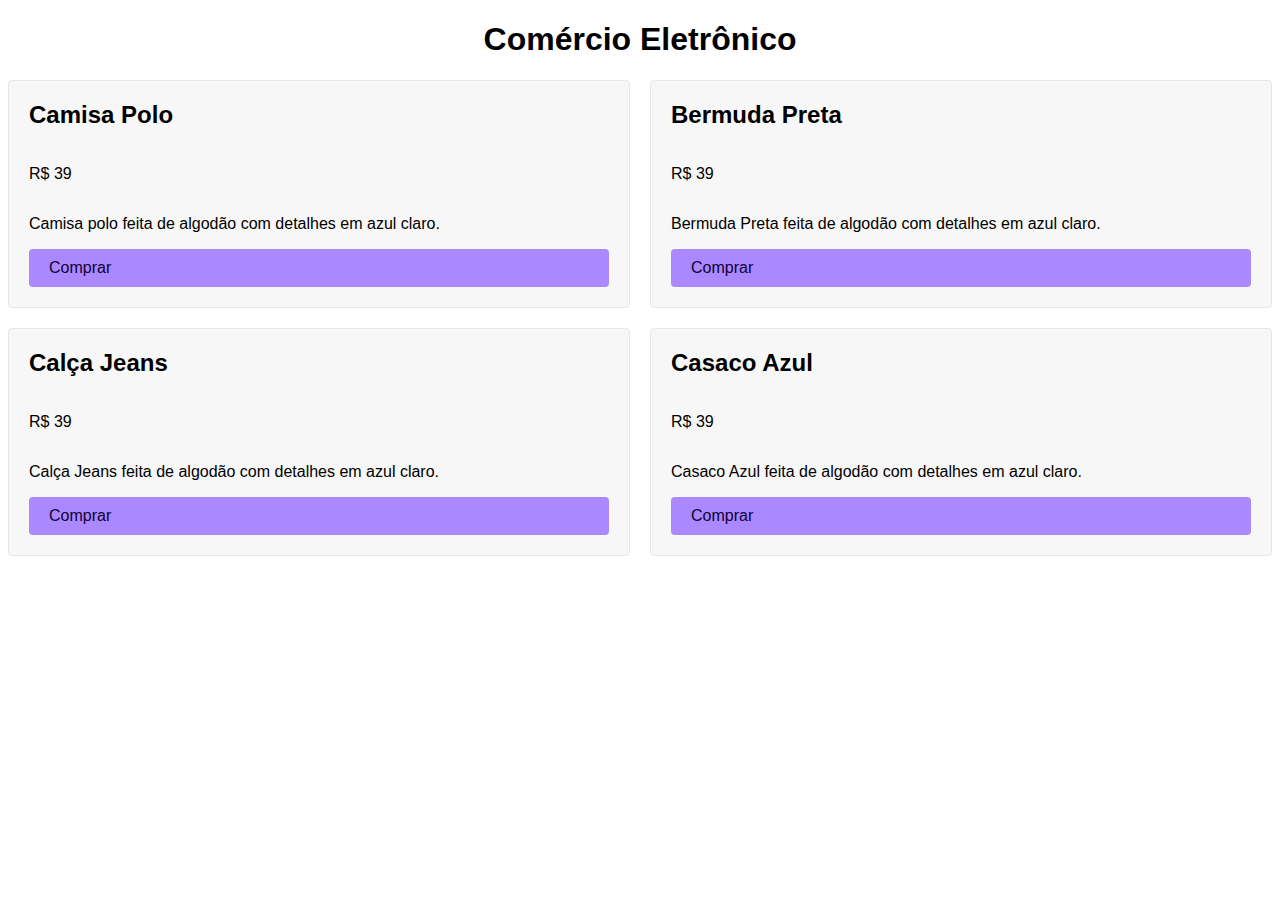
<file: modulo1-css-posicionamento/02-grid-columns/index.html>
<!DOCTYPE html>
<html>

<head>
  <meta charset="UTF-8">
  <title>Grid</title>
  <link rel="stylesheet" href="./style.css">
</head>

<body>
  <h1>Comércio Eletrônico</h1>
  <div class="grid">
    <div class="item">
      <h2>Camisa Polo</h2>
      <p class="preco">R$ 39</p>
      <p>Camisa polo feita de algodão com detalhes em azul claro.</p>
      <a class="comprar" href="/">Comprar</a>
    </div>
    <div class="item">
      <h2>Bermuda Preta</h2>
      <p class="preco">R$ 39</p>
      <p>Bermuda Preta feita de algodão com detalhes em azul claro.</p>
      <a class="comprar" href="/">Comprar</a>
    </div>
    <div class="item">
      <h2>Calça Jeans</h2>
      <p class="preco">R$ 39</p>
      <p>Calça Jeans feita de algodão com detalhes em azul claro.</p>
      <a class="comprar" href="/">Comprar</a>
    </div>
    <div class="item">
      <h2>Casaco Azul</h2>
      <p class="preco">R$ 39</p>
      <p>Casaco Azul feita de algodão com detalhes em azul claro.</p>
      <a class="comprar" href="/">Comprar</a>
    </div>
  </div>
</body>

</html>
</file>
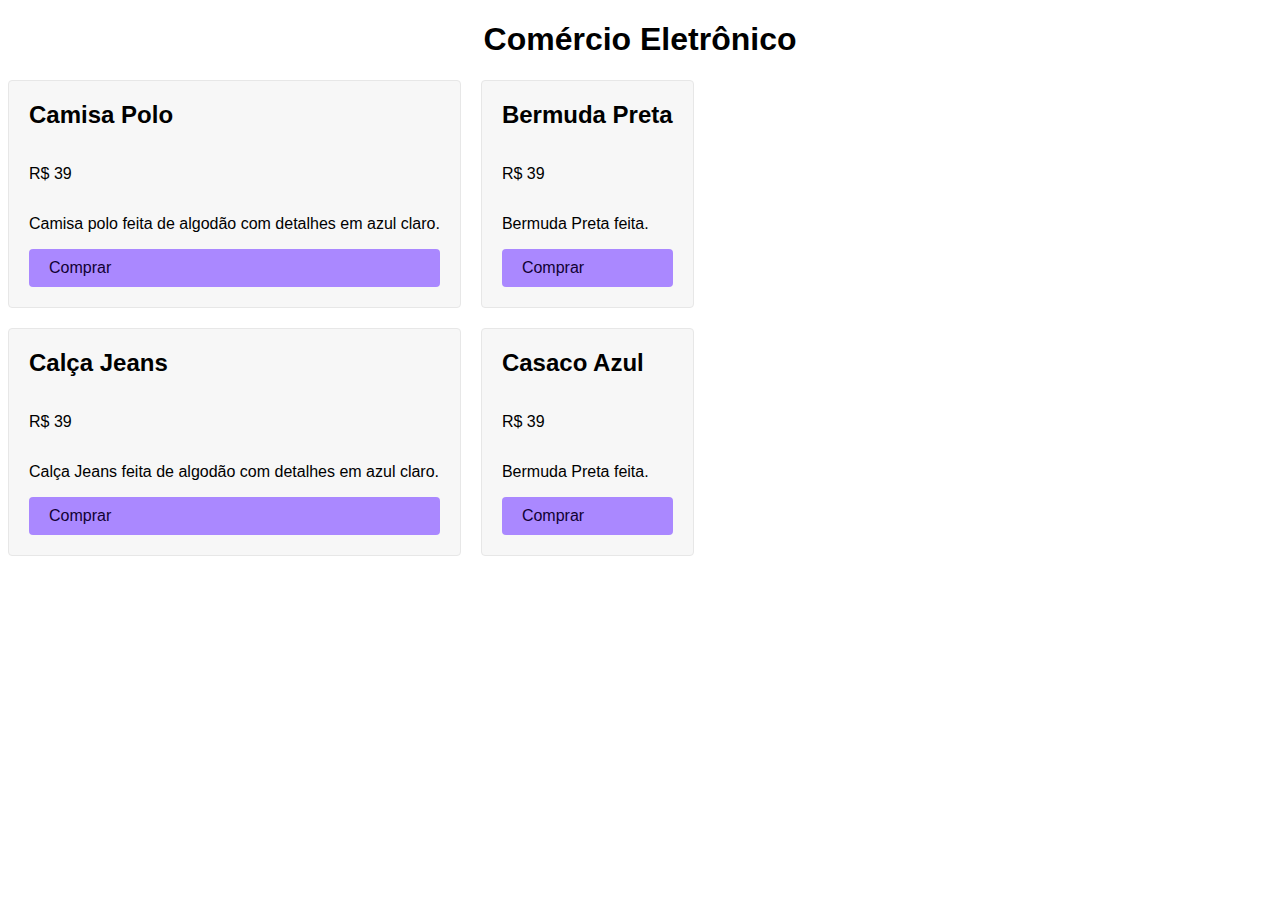
<file: modulo1-css-posicionamento/03-align-e-justify-content/index.html>
<!DOCTYPE html>
<html>

<head>
  <meta charset="UTF-8">
  <title>Grid</title>
  <link rel="stylesheet" href="./style.css">
</head>

<body>
  <h1>Comércio Eletrônico</h1>
  <div class="grid">
    <div class="item">
      <h2>Camisa Polo</h2>
      <p class="preco">R$ 39</p>
      <p>Camisa polo feita de algodão com detalhes em azul claro.</p>
      <a class="comprar" href="/">Comprar</a>
    </div>
    <div class="item">
      <h2>Bermuda Preta</h2>
      <p class="preco">R$ 39</p>
      <p>Bermuda Preta feita.</p>
      <a class="comprar" href="/">Comprar</a>
    </div>
    <div class="item">
      <h2>Calça Jeans</h2>
      <p class="preco">R$ 39</p>
      <p>Calça Jeans feita de algodão com detalhes em azul claro.</p>
      <a class="comprar" href="/">Comprar</a>
    </div>
    <div class="item">
      <h2>Casaco Azul</h2>
      <p class="preco">R$ 39</p>
      <p>Bermuda Preta feita.</p>
      <a class="comprar" href="/">Comprar</a>
    </div>
  </div>
</body>

</html>
</file>
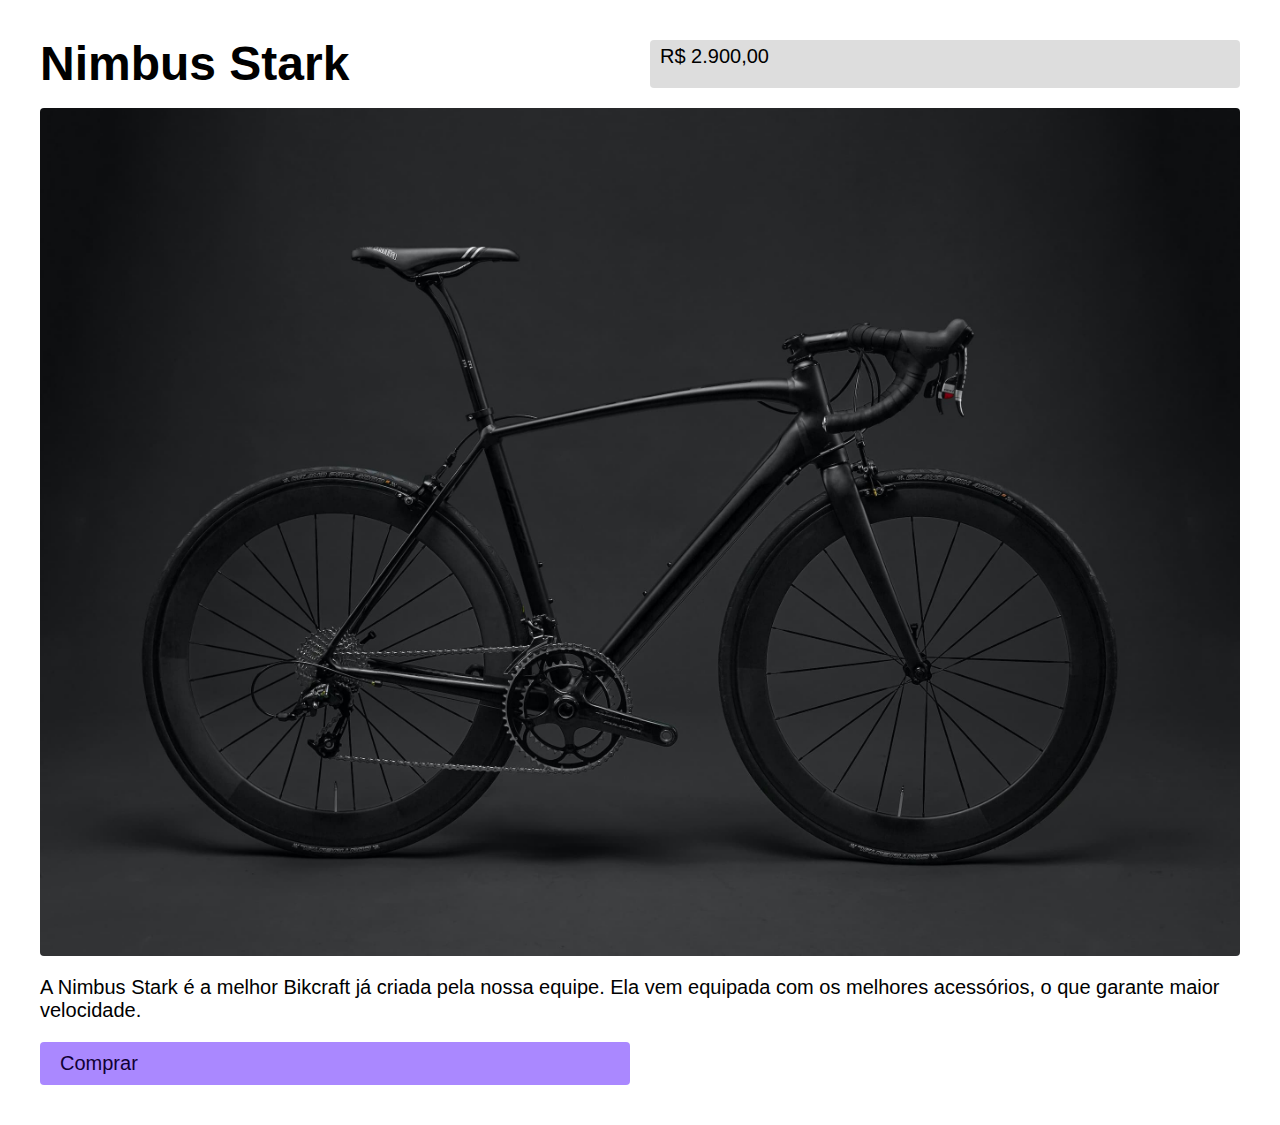
<file: modulo1-css-posicionamento/04-grid-column/index.html>
<!DOCTYPE html>
<html lang="en">
    <head>
        <meta charset="UTF-8">
        <meta name="viewport" content="width=device-width, initial-scale=1.0">
        <title>Grid</title>
        <link rel="stylesheet" href="./style.css">
    </head>

    <body>
        <div class="grid">
            <h1 class="titulo">Nimbus Stark</h2>
            <span class="preco">R$ 2.900,00</span>
            <img src="./img/bicicleta.jpg" alt="Bicicleta preta" class="foto">
            <p class="descricao">A Nimbus Stark é a melhor Bikcraft já criada pela nossa equipe. Ela vem equipada com os melhores acessórios, o que garante maior velocidade.</p>
            <a class="comprar" href="/">Comprar</a>
        </div>
    </body>
</html>
</file>
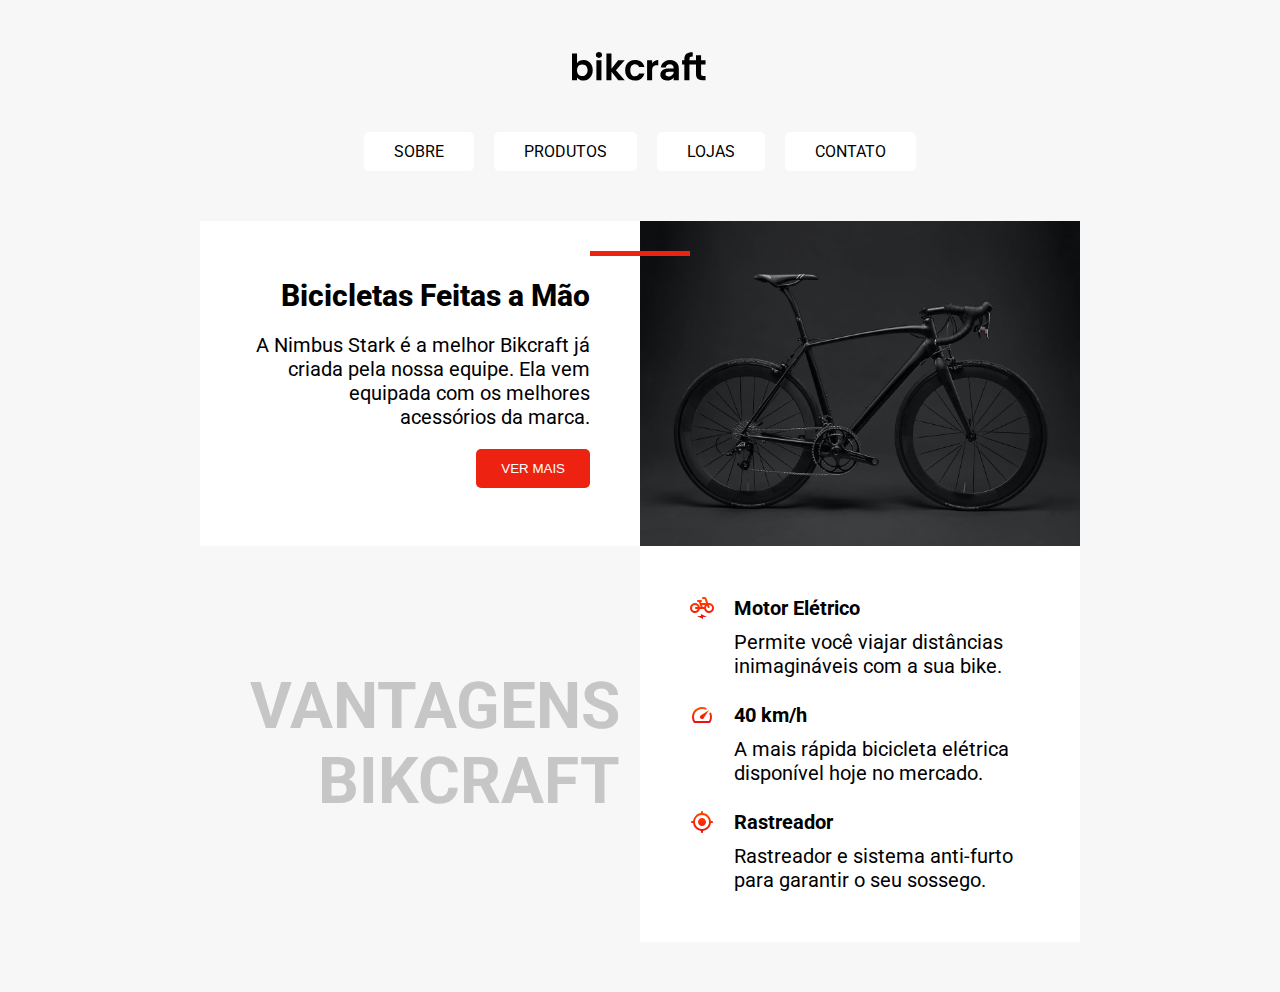
<file: modulo1-css-posicionamento/09-posicionamento-exercicio/index.html>
<!DOCTYPE html>
<html lang="pt-br">
    <head>
        <meta charset="UTF-8">
        <meta name="viewport" content="width=device-width, initial-scale=1.0">
        
        <link rel="preconnect" href="https://fonts.googleapis.com">
        <link rel="preconnect" href="https://fonts.gstatic.com" crossorigin>

        <title>Bikcraft</title>
        <link rel="stylesheet" href="./style.css">

        <link href="https://fonts.googleapis.com/css2?family=Roboto:ital,wght@0,100..900;1,100..900&display=swap" rel="stylesheet">
    </head>
    
    <body>
        <header>
            <img src="./src/bikcraft.svg" class="logo" alt="Logo da marca bikcraft">
            
            <nav>
                <ul>
                    <li><a href="#">SOBRE</a></li>
                    <li><a href="#">PRODUTOS</a></li>
                    <li><a href="#">LOJAS</a></li>
                    <li><a href="#">CONTATO</a></li>
                </ul>
            </nav>
        </header>

        <main>
            <section class="bike-info">
                <span class="detail"></span>
                
                <div>
                    <h2>Bicicletas Feitas a Mão</h2>
                    <p>A Nimbus Stark é a melhor Bikcraft já criada pela nossa equipe. Ela vem equipada com os melhores acessórios da marca.</p>
                    <button>VER MAIS</button>
                </div>

                <img src="./src/bicicleta.jpg" alt="Imagem de uma bikcraft preta">
            </section>

            <section class="bike-advantages">
                <h2>VANTAGENS BIKCRAFT</h2>

                <div class="wrap-advantages">
                    <div class="advantage-item">
                        <img src="./src/icons/eletrica.svg" alt="Ícone da bicicleta elétrica">
                        <h3>Motor Elétrico</h3>
                        <p>Permite você viajar distâncias inimagináveis com a sua bike.</p>
                    </div>

                    <div class="advantage-item">
                        <img src="./src/icons/velocidade.svg" alt="Ícone de velocímetro">
                        <h3>40 km/h</h3>
                        <p>A mais rápida bicicleta elétrica disponível hoje no mercado.</p>
                    </div>

                    <div class="advantage-item">
                        <img src="./src/icons/rastreador.svg" alt="Ícone de rastreador">
                        <h3>Rastreador</h3>
                        <p>Rastreador e sistema anti-furto para garantir o seu sossego.</p>
                    </div>
                </div>
            </section>
        </main>
    </body>
</html>
</file>
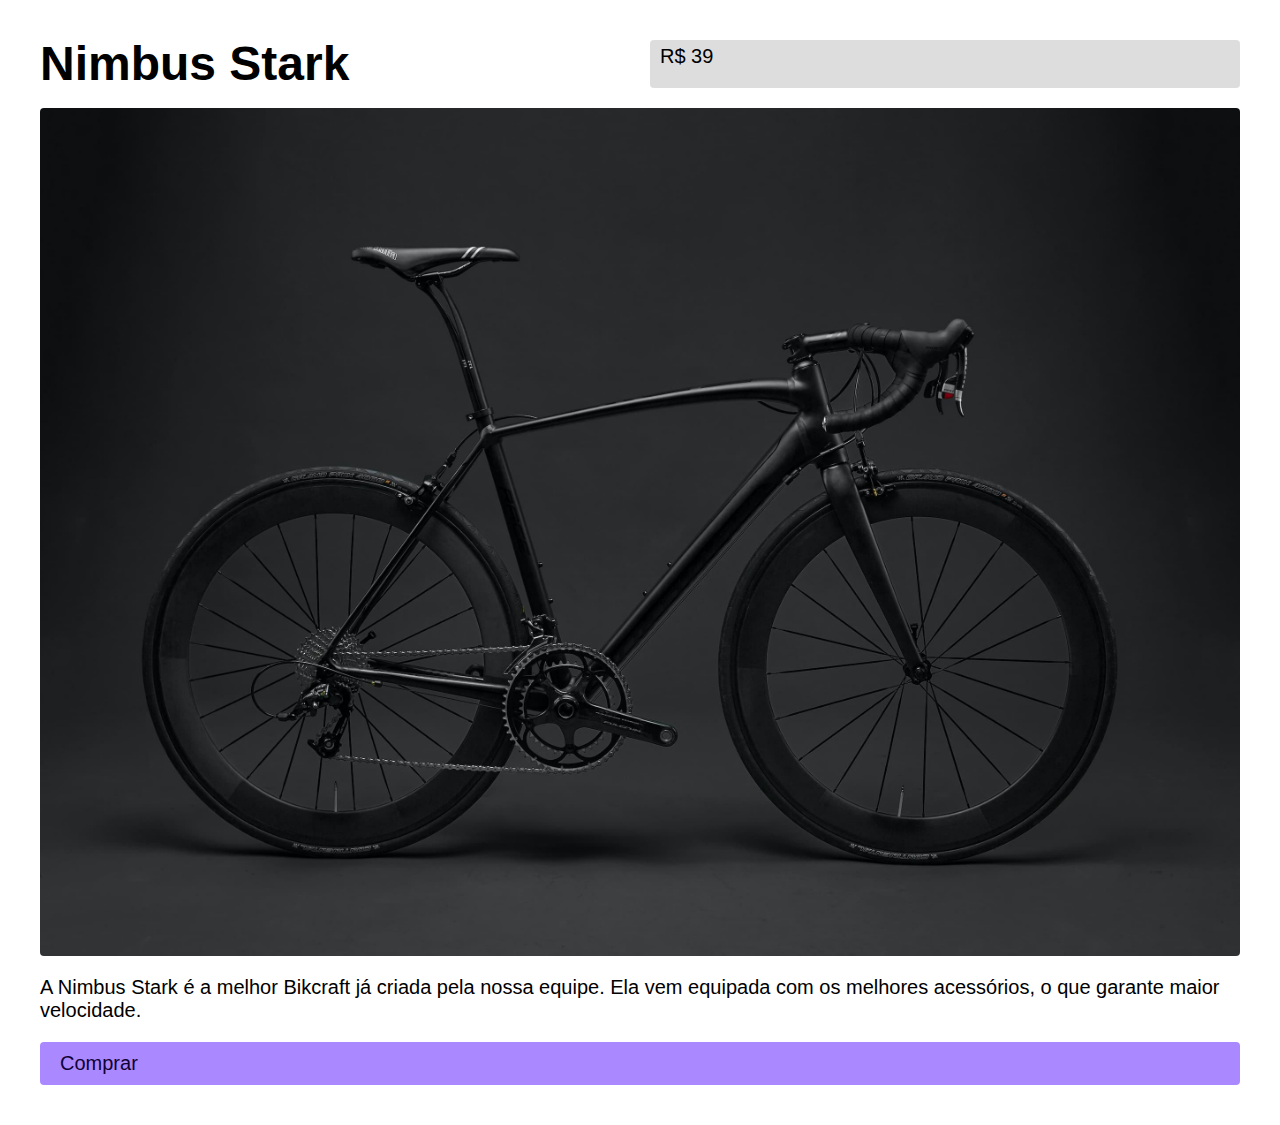
<file: modulo1-css-posicionamento/04-grid-column/web/index.html>
<!DOCTYPE html>
<html>

<head>
  <meta charset="UTF-8">
  <title>Grid</title>
  <link rel="stylesheet" href="./style.css">
</head>

<body>
  <div class="grid">
    <h1 class="titulo">Nimbus Stark</h1>
    <span class="preco">R$ 39</span>
    <img class="foto" src="./img/bicicleta.jpg" alt="Bicicleta Preta">
    <p class="descricao">A Nimbus Stark é a melhor Bikcraft já criada pela nossa equipe. Ela vem equipada com os melhores acessórios, o que garante maior velocidade.</p>
    <a class="comprar" href="/">Comprar</a>
  </div>
</body>

</html>
</file>
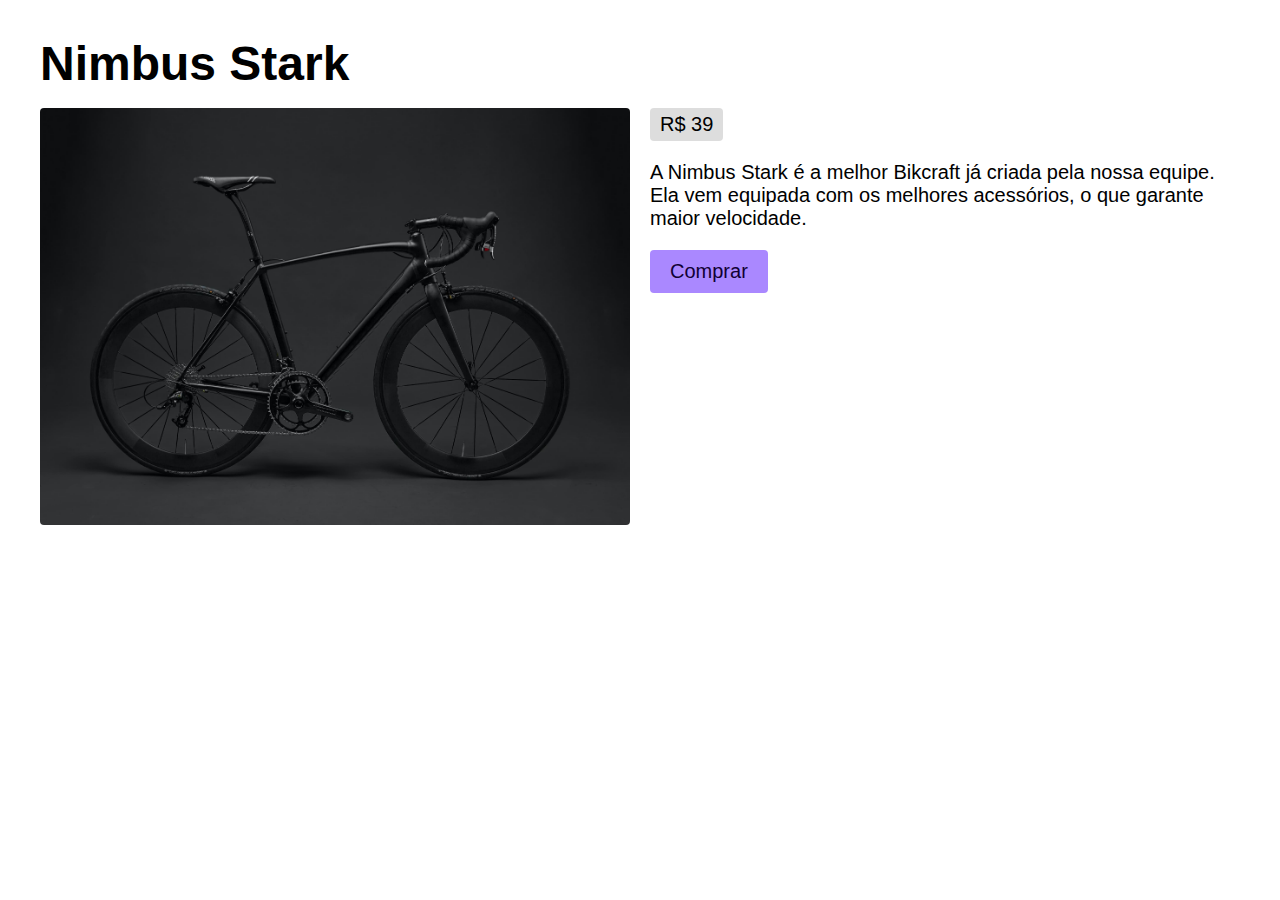
<file: modulo1-css-posicionamento/05-align-e-justify-items/web/index.html>
<!DOCTYPE html>
<html>

<head>
  <meta charset="UTF-8">
  <title>Grid</title>
  <link rel="stylesheet" href="./style.css">
</head>

<body>
  <div class="grid">
    <h1 class="titulo">Nimbus Stark</h1>
    <img class="foto" src="./img/bicicleta.jpg" alt="Bicicleta Preta">
    <div class="info">
      <span class="preco">R$ 39</span>
      <p class="descricao">A Nimbus Stark é a melhor Bikcraft já criada pela nossa equipe. Ela vem equipada com os melhores acessórios, o que garante maior velocidade.</p>
      <a class="comprar" href="/">Comprar</a>
    </div>
  </div>
</body>

</html>
</file>
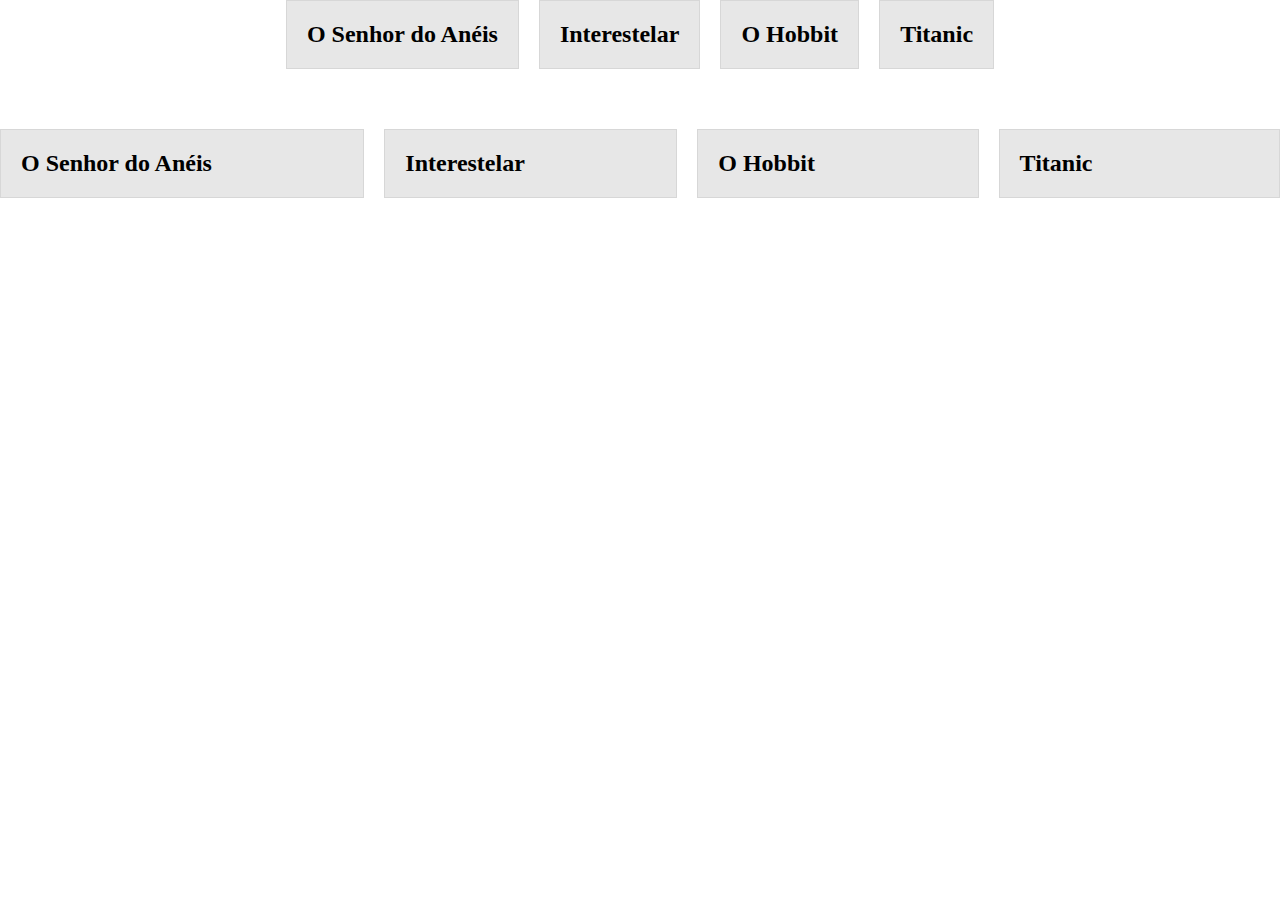
<file: modulo1-css-posicionamento/07-flexbox/web/index.html>
<!DOCTYPE html>
<html>

<head>
  <meta charset="UTF-8">
  <title>Flexbox</title>
  <link rel="stylesheet" href="./style.css">
</head>

<body>
  <div class="flex">
    <h2>O Senhor do Anéis</h2>
    <h2>Interestelar</h2>
    <h2>O Hobbit</h2>
    <h2>Titanic</h2>
  </div>

  <div class="grid">
    <h2>O Senhor do Anéis</h2>
    <h2>Interestelar</h2>
    <h2>O Hobbit</h2>
    <h2>Titanic</h2>
  </div>
</body>

</html>
</file>
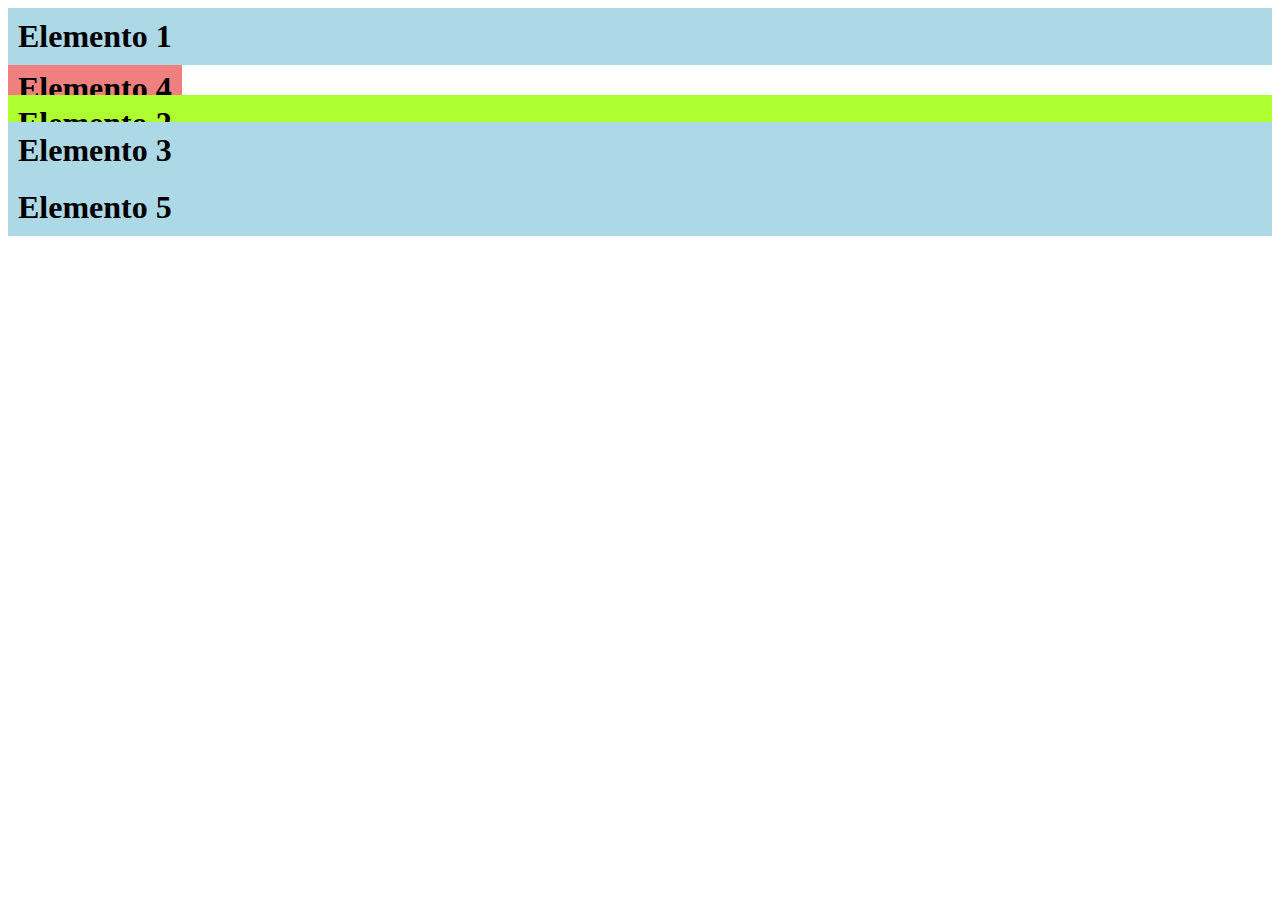
<file: modulo1-css-posicionamento/08-position/web/index.html>
<!DOCTYPE html>
<html>

<head>
  <meta charset="UTF-8">
  <title>Position</title>
  <link rel="stylesheet" href="./style.css">
</head>

<body>
  <h1>Elemento 1</h1>
  <h1 class="index1">Elemento 2</h1>
  <h1 class="index3">Elemento 3</h1>
  <h1 class="index2">Elemento 4</h1>
  <h1>Elemento 5</h1>
</body>

</html>
</file>
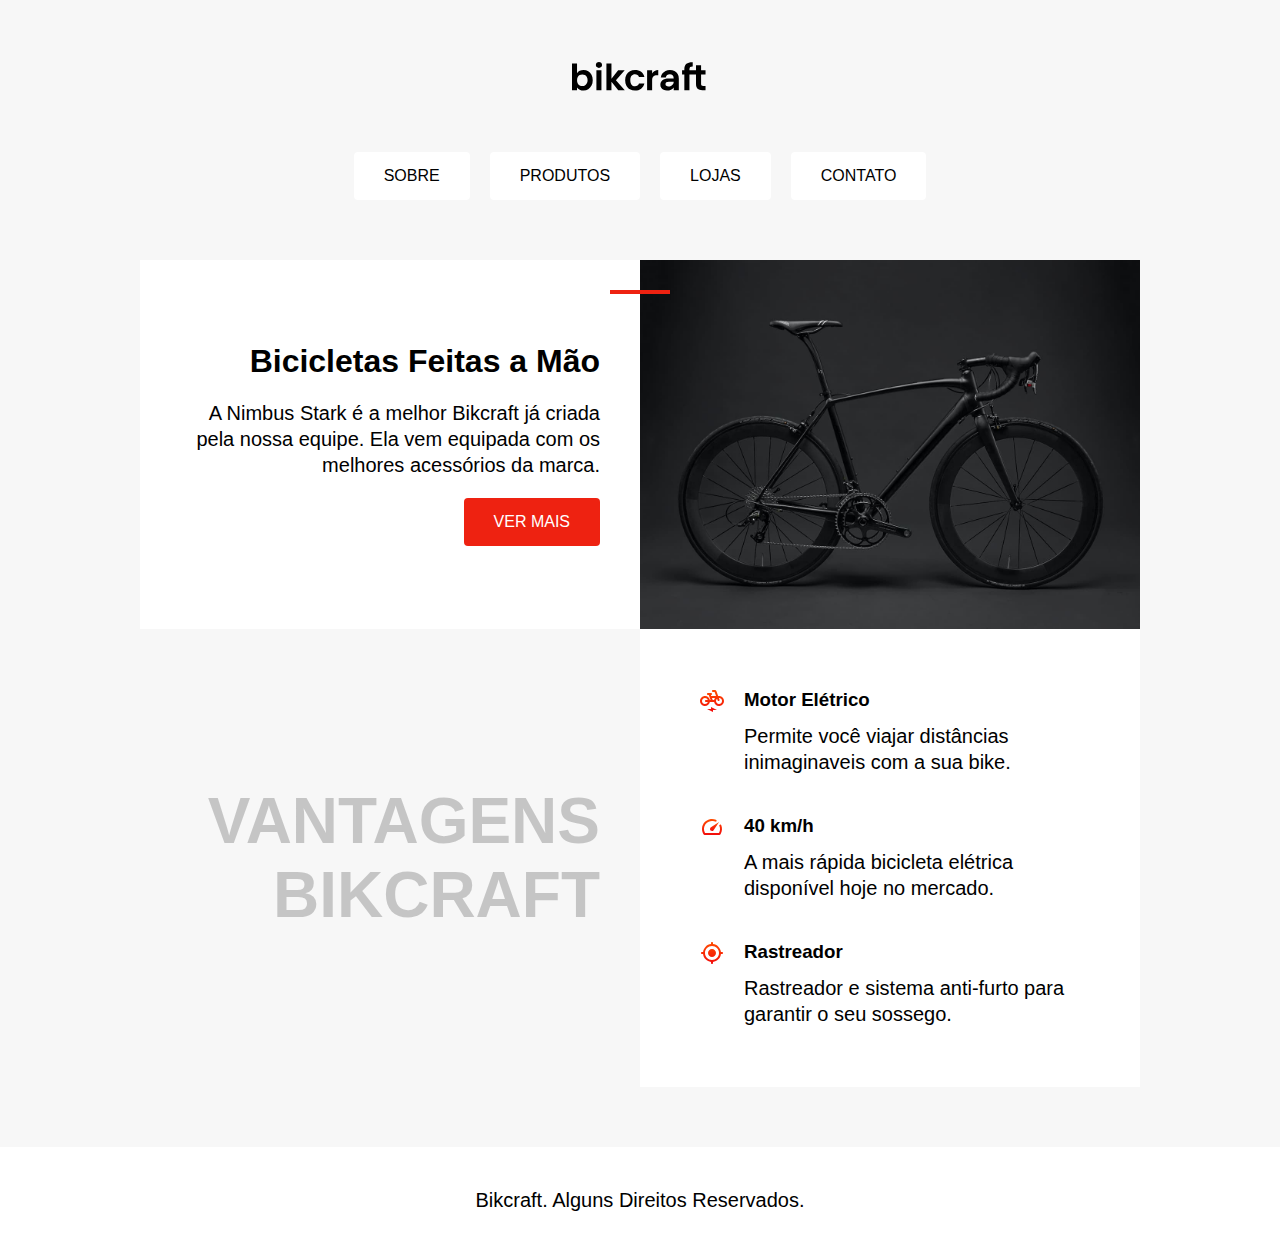
<file: modulo1-css-posicionamento/09-posicionamento-exercicio/web/index.html>
<!DOCTYPE html>
<html>

<head>
  <meta charset="UTF-8">
  <title>Bikcraft</title>
  <link rel="stylesheet" href="./style.css">
</head>

<body>
  <img src="./img/bikcraft.svg" alt="Bikcraft">

  <div class="menu">
    <a href="/">Sobre</a>
    <a href="/">Produtos</a>
    <a href="/">Lojas</a>
    <a href="/">Contato</a>
  </div>

  <div class="conteudo">
    <div class="introducao">
      <span class="detalhe"></span>
      <h1>Bicicletas Feitas a Mão</h1>
      <p>A Nimbus Stark é a melhor Bikcraft já criada pela nossa equipe. Ela vem equipada com os melhores acessórios da marca.</p>
      <a class="botao" href="/">Ver Mais</a>
    </div>

    <img src="./img/bicicleta.jpg" alt="Bicicleta Bikcraft Preta">

    <h2 class="subtitulo">Vantagens Bikcraft</h2>

    <div class="vantagens">
      <div class="vantagens-item">
        <img src="./img/eletrica.svg" alt="">
        <h3>Motor Elétrico</h3>
        <p>Permite você viajar distâncias inimaginaveis com a sua bike.</p>
      </div>
      <div class="vantagens-item">
        <img src="./img/velocidade.svg" alt="">
        <h3>40 km/h</h3>
        <p>A mais rápida bicicleta elétrica disponível hoje no mercado.</p>
      </div>
      <div class="vantagens-item">
        <img src="./img/rastreador.svg" alt="">
        <h3>Rastreador</h3>
        <p>Rastreador e sistema anti-furto para garantir o seu sossego.</p>
      </div>
    </div>
  </div>

  <div class="rodape">
    <p>Bikcraft. Alguns Direitos Reservados.</p>
  </div>
</body>

</html>
</file>
<file: modulo1-css-posicionamento/02-grid-columns/style.css>
body {
  font-family: Arial;
}

h1 {
  text-align: center;
}

h2 {
  margin-top: 0px;
}

.comprar {
  background: #a8f;
  color: #103;
  padding: 10px 20px;
  text-decoration: none;
  border-radius: 4px;
}

.item {
  background: #f7f7f7;
  border: 1px solid #e7e7e7;
  padding: 20px;
  border-radius: 4px;
  display: grid;
}

.grid {
  display: grid;
  grid-template-columns: 1fr 1fr;
  gap: 20px;
}
</file>
<file: modulo1-css-posicionamento/03-align-e-justify-content/style.css>
body {
  font-family: Arial;
}

h1 {
  text-align: center;
}

h2 {
  margin-top: 0px;
}

.comprar {
  background: #a8f;
  color: #103;
  padding: 10px 20px;
  text-decoration: none;
  border-radius: 4px;
}

.item {
  background: #f7f7f7;
  border: 1px solid #e7e7e7;
  padding: 20px;
  border-radius: 4px;
  display: grid;
}

.grid {
  display: grid;
  height: 800px;
  grid-template-columns: auto auto;
  gap: 20px;
  place-content: start;
}
</file>
<file: modulo1-css-posicionamento/04-grid-column/style.css>
.grid{
    display: grid;
    gap: 20px;
    grid-template-columns: 1fr 1fr;
}

.foto{
    grid-column: 1 / 3;
}

.descricao{
    grid-column: 1 / 3;
}

/* Estilos gerais */
body{
    font-family: Arial;
    margin: 40px;
}

h1, p{
    margin: 0px;
}

h1{
    font-size: 48px;
    line-height: 1;
}

p, span{
    font-size: 20px;
}

img{
    max-width: 100%;
    border-radius: 4px;
}

.comprar{
    background: #a8f;
    padding: 10px 20px;
    color: #103;
    text-decoration: none;
    border-radius: 4px;
    font-size: 20px;
}

.preco{
    background: #ddd;
    padding: 5px 10px;
    border-radius: 4px;
}
</file>
<file: modulo1-css-posicionamento/09-posicionamento-exercicio/style.css>
*{
    margin: 0;
    padding: 0;
    box-sizing: border-box;
}

:root{
    font-size: 62.5%;
    --bg-color: #F7F7F7;
    --text-color: #C6C6C6;
    --btn-bg-color: #EE2211;
    --grid-bg-color: #FFF;
    --text-default-color: #000;
}

body{
    background-color: var(--bg-color);
    margin: 5rem 20rem;
    font-family: "Roboto", sans-serif;
    max-height: 100rem;
}

header{
    display: grid;
    justify-items: center;
    gap: 5rem;
    margin-bottom: 5rem;

    & nav ul{
        display: flex;
        gap: 2rem;

        & li{
            list-style-type: none;
            background-color: var(--grid-bg-color);
            padding: 1rem 3rem;
            border-radius: .5rem;
            
            & a{
                color: var(--text-default-color);
                text-decoration: none;
                font-size: 1.6rem;
            }
        }
    }
}

main{
    display: grid;

    & .bike-info{
        display: grid;
        grid-template-columns: 1fr 1fr;
        position: relative;

        & .detail{
            position: absolute;
            top: 3rem;
            left: 50%;
            transform: translateX(-50%);
            background-color: var(--btn-bg-color);
            width: 10rem;
            height: .5rem;
            
        }

        & div{
            display: grid;
            gap: 2rem;
            background-color: var(--grid-bg-color);
            align-content: center;
            justify-items: end;
            text-align: right;
            padding-inline: 5rem;

            & h2{
                font-size: 3rem;
                font-weight: 800;
            }

            & p{
                font-size: 2rem;
            }

            & button{
                width: max-content;
                color: var(--grid-bg-color);
                background-color: var(--btn-bg-color);
                border: none;
                padding: 1.2rem 2.5rem;
                border-radius: .5rem;

            }
        }

        & img{
            max-width: 100%;
        }
    }

    & .bike-advantages{
        display: grid;
        grid-template-columns: 1fr 1fr;

        & h2{
            color: var(--text-color);
            font-size: 6.4rem;
            align-self: center;
            text-align: end;
            margin-right: 2rem;
        }

        & .wrap-advantages{
            display: grid;
            gap: 2.5rem;
            background-color: var(--grid-bg-color);
            padding: 5rem;

            & .advantage-item{
                display: grid;
                grid-template-columns: auto 1fr;
                gap: 1rem 2rem;

                & img{
                    grid-row: 1/3;
                }

                & h3{
                    font-size: 2rem;
                    font-weight: 700;
                }

                & p{
                    font-size: 2rem;
                }
            }
        }
    }

}
</file>
<file: modulo1-css-posicionamento/04-grid-column/web/style.css>
.grid {
  display: grid;
  gap: 20px;
  grid-template-columns: 1fr 1fr;
}

.foto {
  grid-column: 1 / -1;
}

.descricao {
  grid-column: 1 / 3;
}

.comprar {
  grid-column: 1 / 3;
}

/* Estilos Gerais */

body {
  font-family: Arial;
  margin: 40px;
}

h1,
p {
  margin: 0px;
}

h1 {
  font-size: 48px;
  line-height: 1;
}

p,
span {
  font-size: 20px;
}

img {
  max-width: 100%;
  border-radius: 4px;
}

.comprar {
  background: #a8f;
  color: #103;
  padding: 10px 20px;
  text-decoration: none;
  border-radius: 4px;
  font-size: 20px;
}

.preco {
  background: #ddd;
  padding: 5px 10px;
  border-radius: 4px;
}
</file>
<file: modulo1-css-posicionamento/05-align-e-justify-items/web/style.css>
.grid {
  display: grid;
  gap: 20px;
  grid-template-columns: repeat(2, 1fr);
}

.titulo {
  grid-column: 1 / -1;
}

.info {
  place-self: start;
  display: grid;
  place-items: start;
  gap: 20px;
}

/* Estilos Gerais */

body {
  font-family: Arial;
  margin: 40px;
}

h1,
p {
  margin: 0px;
}

h1 {
  font-size: 48px;
  line-height: 1;
}

p,
span {
  font-size: 20px;
}

img {
  max-width: 100%;
  border-radius: 4px;
}

.comprar {
  background: #a8f;
  color: #103;
  padding: 10px 20px;
  text-decoration: none;
  border-radius: 4px;
  font-size: 20px;
}

.preco {
  background: #ddd;
  padding: 5px 10px;
  border-radius: 4px;
}
</file>
<file: modulo1-css-posicionamento/07-flexbox/web/style.css>
.flex {
  display: flex;
  flex-wrap: wrap;
  gap: 20px;
  justify-content: center;
}

body {
  margin: 0px;
}

h2 {
  background: #e7e7e7;
  border: 1px solid #d7d7d7;
  padding: 20px;
  margin: 0px;
}

.grid {
  margin-top: 60px;
  display: grid;
  gap: 20px;
  grid-template-columns: repeat(auto-fit, minmax(150px, auto));
}
</file>
<file: modulo1-css-posicionamento/08-position/web/style.css>
h1 {
  margin: 0px;
  padding: 10px;
  background: lightblue;
}

.index1 {
  position: relative;
  background: greenyellow;
  top: 30px;
  z-index: 1;
}

.index2 {
  position: absolute;
  background: lightcoral;
  top: 60px;
  z-index: -1;
}

.index3 {
  position: relative;
  z-index: 999999;
}
</file>
<file: modulo1-css-posicionamento/09-posicionamento-exercicio/web/style.css>
body {
  font-family: Arial, Helvetica, sans-serif;
  margin: 0px;
  background: #f7f7f7;
  display: grid;
  gap: 60px;
  justify-items: center;
  margin-top: 60px;
}

img {
  max-width: 100%;
  display: block;
}

a {
  text-decoration: none;
}

p,
h1,
h2,
h3 {
  margin: 0px;
}

p {
  font-size: 20px;
  line-height: 1.3;
}

.menu {
  display: flex;
  flex-wrap: wrap;
  gap: 20px;
  justify-content: center;
}

.menu a {
  background: #ffffff;
  padding: 15px 30px;
  border-radius: 4px;
  color: #000000;
  text-transform: uppercase;
}

.conteudo {
  display: grid;
  grid-template-columns: 1fr 1fr;
  max-width: 1000px;
}

.introducao {
  background: #fff;
  padding: 40px;
  text-align: right;
  position: relative;
  display: grid;
  gap: 20px;
  align-content: center;
  justify-items: end;
}

.detalhe {
  width: 60px;
  height: 4px;
  background: #e21;
  position: absolute;
  top: 30px;
  right: -30px;
}

.botao {
  background: #e21;
  color: #fff;
  padding: 15px 30px;
  border-radius: 4px;
  text-transform: uppercase;
}

.subtitulo {
  font-size: 64px;
  text-transform: uppercase;
  color: rgba(0, 0, 0, 0.2);
  text-align: right;
  padding: 40px;
  align-self: center;
}

.vantagens {
  background: #fff;
  padding: 40px;
}

.vantagens-item {
  display: grid;
  grid-template-columns: auto 1fr;
  gap: 10px 20px;
  padding: 20px;
}

.vantagens-item p {
  grid-column: 2;
}

.rodape {
  background: #fff;
  width: 100%;
  text-align: center;
  padding: 40px;
  box-sizing: border-box;
}
</file>
